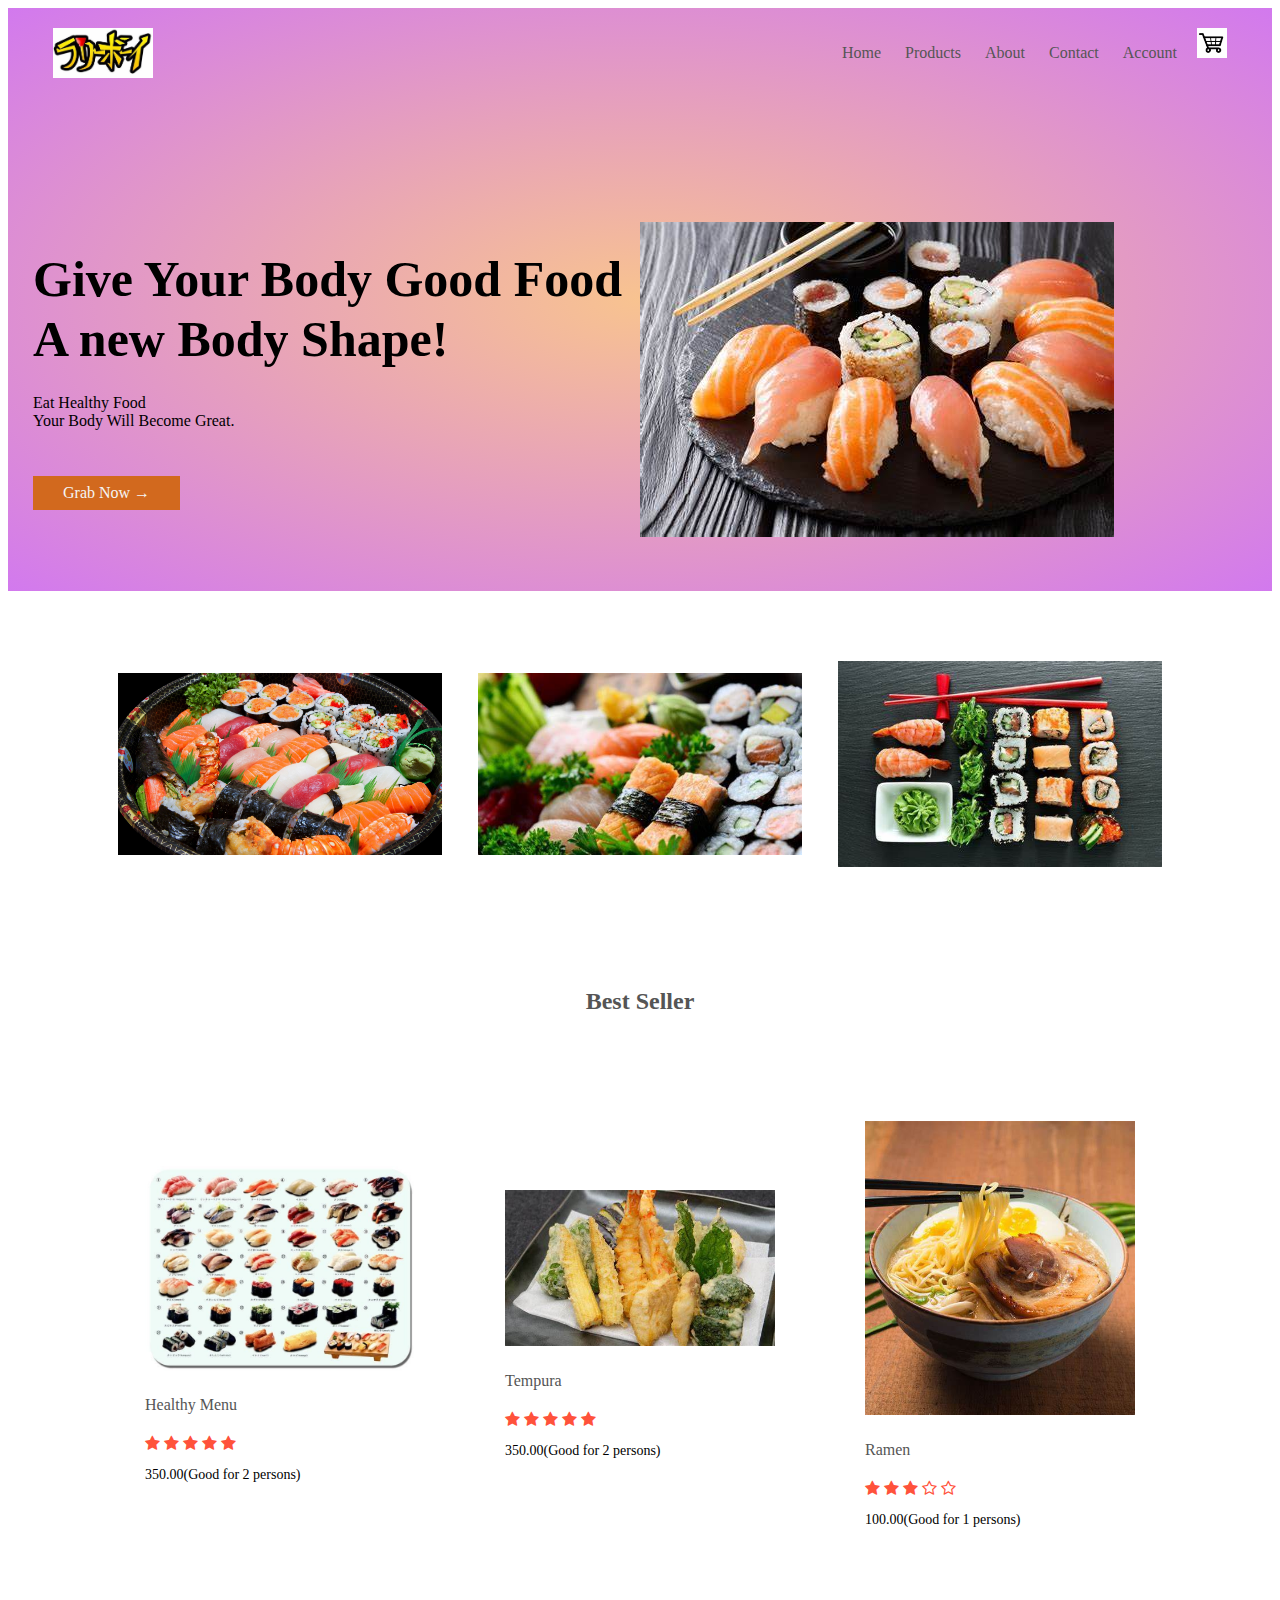
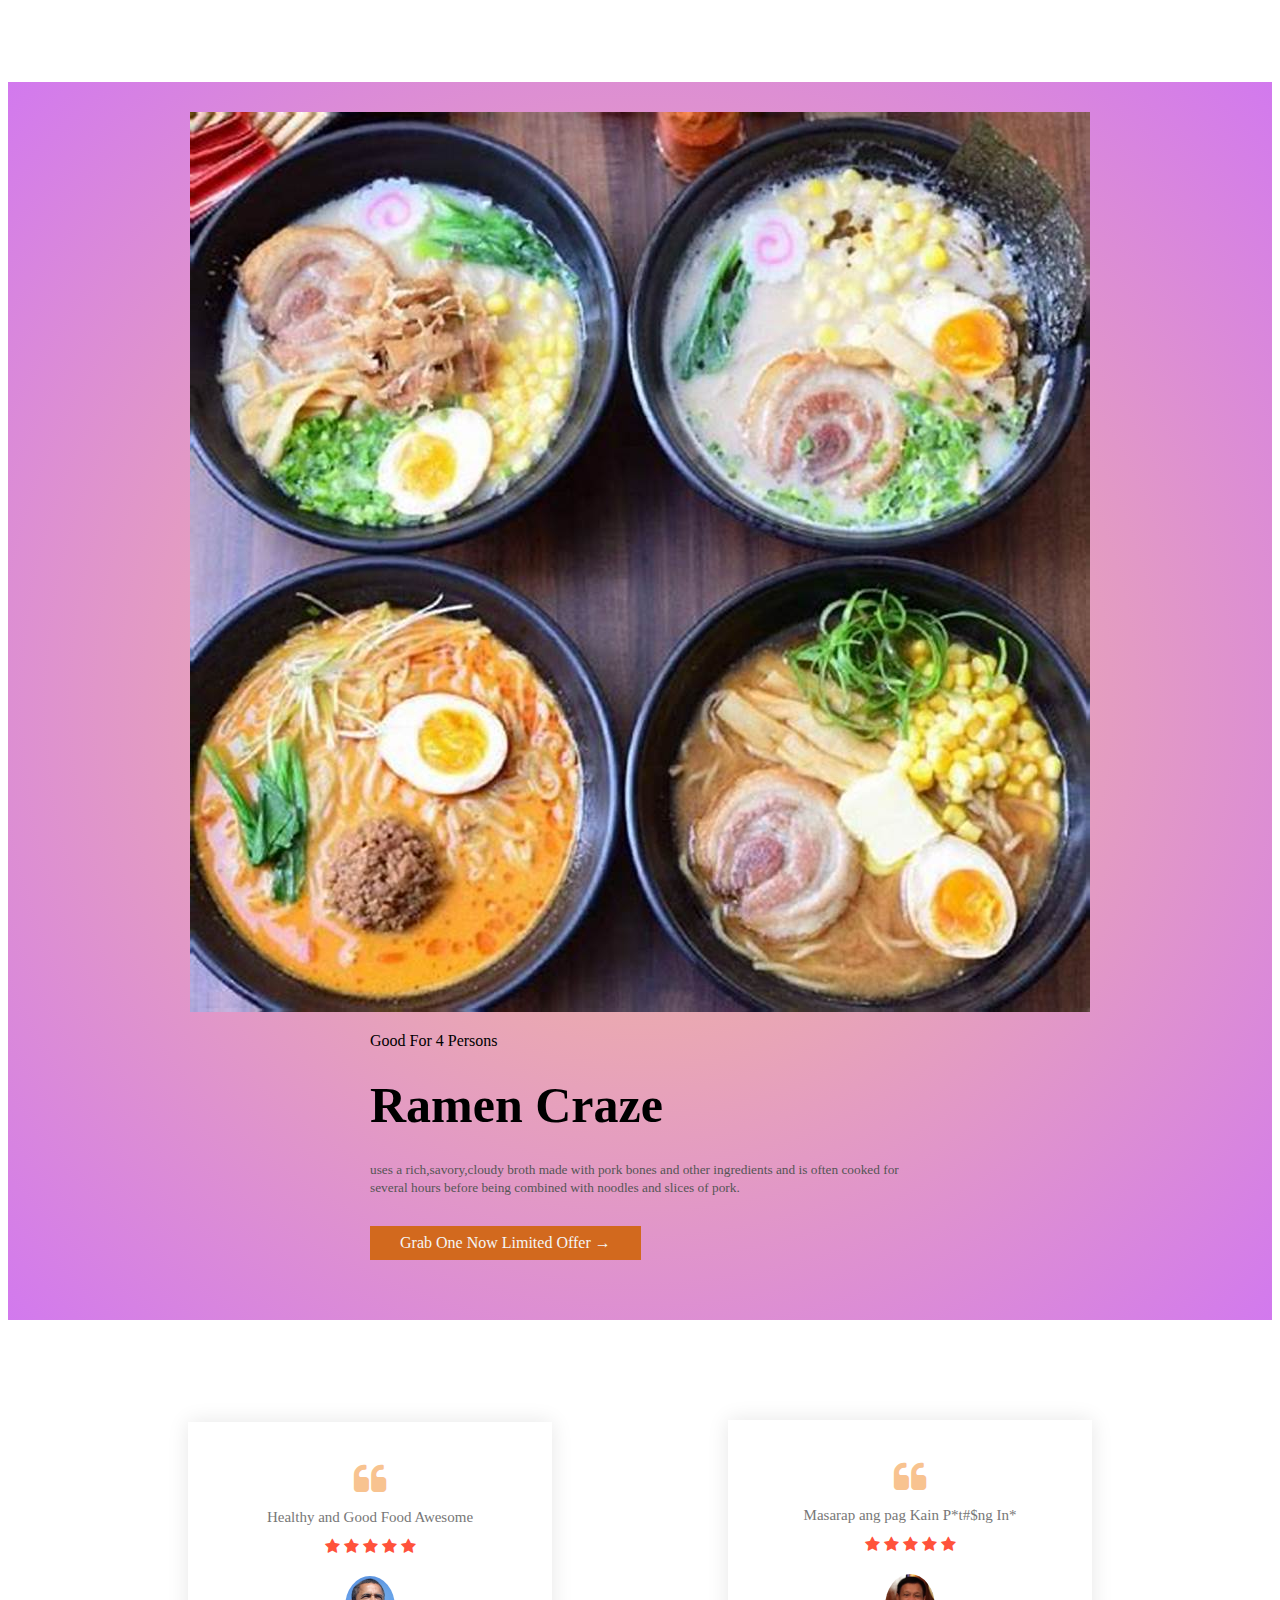
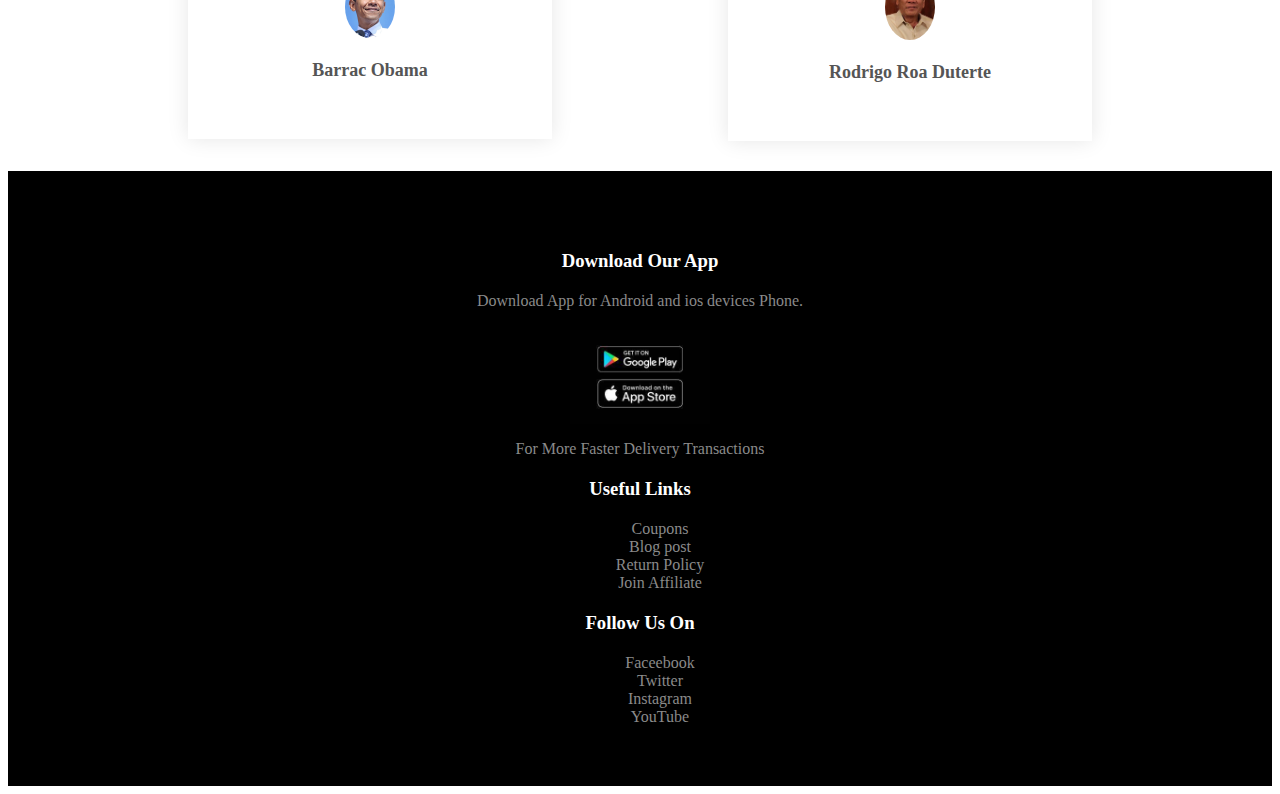
<file: index.html>
<!DOCTYPE html>
<html lang="en">
<head>
	<meta charset="UTF-8">
	<meta name="viewport" content="width=device-width, initial-scale=1.0">
	<title>Japenese Food</title>
	<link rel="stylesheet" href="stylesheet.css">
	<link href="https://fonts.googleapis.com/css2?family=Zen+Antique+Soft&display=swap" rel="stylesheet">
	<link rel="stylesheet" href="https://stackpath.bootstrapcdn.com/font-awesome/4.7.0/css/font-awesome.min.css">
</head>
<body>

	<div class="header">
	<div class="container">
		<div class="navbar">
		<div class="Villy">
			<img src="images/logo.jpg" width="100px">
		</div>
		<nav>
			<ul id="MenuItems">
				<li><a href="index.html">Home</a></li>
				<li><a href="Product.html">Products</a></li>
				<li><a href="Aboutme.html">About</a></li>
				<li><a href="">Contact</a></li>
				<li><a href="">Account</a></li>
			</ul>	
		</nav>
		<a href="Cart.html"><img src="images/Cart.jpg" width="30px" height="30px"></a> 
	</div>
	<div class="row">
		<div class="col-2">
			<h1>Give Your Body Good Food<br>A new Body Shape!</h1>
			<p>Eat Healthy Food<br>Your Body Will Become Great.</p>
			<a href="" class="btn">Grab Now &#8594;</a>
		</div>
		<div class="col-2">
			<img src="images/Sush.jpg">
		</div>
		</div>
	</div>
	</div>

<div class="categories">
	<div class="small-container">
		<div class="row">
		<div class="col-3">
			<img src="images/Sush1.jpg">
		</div>
		<div class="col-3">
			<img src="images/Sush2.jpg">
		</div>
		<div class="col-3">
			<img src="images/Sush3.jpg">
		</div>
	</div>
	</div>		

</div>

	<div class="small-container">
		<h2 class="title"> Best Seller </h2>
		<div class="row">
			<div class="col-4">
			<img src="images/Menu.jpeg">
			<h4>Healthy Menu</h4>
			<div class="rating">
				
				<i class="fa fa-star"></i>
				<i class="fa fa-star"></i>
				<i class="fa fa-star"></i>
				<i class="fa fa-star"></i>
				<i class="fa fa-star"></i>

			</div>
			<p>350.00(Good for 2 persons)</p>
		</div>
		   
		    <div class="col-4">
			<img src="images/Tempura.jpg">
			<h4>Tempura</h4>
			<div class="rating">
				
				<i class="fa fa-star"></i>
				<i class="fa fa-star"></i>
				<i class="fa fa-star"></i>
				<i class="fa fa-star"></i>
				<i class="fa fa-star"></i>
				</div>
				<p>350.00(Good for 2 persons)</p>
	        </div>
	        
	        <div class="col-4">
			<img src="images/Ramen.jpg">
			<h4>Ramen</h4>
			<div class="rating">
				
				<i class="fa fa-star"></i>
				<i class="fa fa-star"></i>
				<i class="fa fa-star"></i>
				<i class="fa fa-star-o"></i>
				<i class="fa fa-star-o"></i>
	</div>
<p>100.00(Good for 1 persons)</p>
</div>

</div>
</div>

<div class="offer">
<div class="small-container">	
<div class="row">
	<div class="col2">
	<img src="images/Bundle.jpg" class="offer-img">
</div>
<div class="col-2">
	<p>Good For 4 Persons</p>
	<h1>Ramen Craze</h1>
	<small> uses a rich,savory,cloudy broth made with pork bones and other ingredients and is often cooked for several hours before being combined with noodles and slices of pork.</small>
	<a href="" class="btn"> Grab One Now Limited Offer &#8594;</a>
</div>
</div>
</div>
</div>

<div class="testimonial">
	<div class="small-container">
		<div class="row">
		<div class="col-3">
		<i class="fa fa-quote-left"></i>
		<p> Healthy and Good Food Awesome</p>
		<div class="rating">
                <i class="fa fa-star"></i>
				<i class="fa fa-star"></i>
				<i class="fa fa-star"></i>
				<i class="fa fa-star"></i>
				<i class="fa fa-star"></i>
          </div>
          <img src="images/Obama.jpg">
          <h3>Barrac Obama</h3>
</div>
<div class="col-3">
		<i class="fa fa-quote-left"></i>
		<p> Masarap ang pag Kain P*t#$ng In* </p>
		<div class="rating">
                <i class="fa fa-star"></i>
				<i class="fa fa-star"></i>
				<i class="fa fa-star"></i>
				<i class="fa fa-star"></i>
				<i class="fa fa-star"></i>
          </div>
          <img src="images/Duterte.jpg">
          <h3>Rodrigo Roa Duterte</h3>
</div>
</div>
</div>
</div>

<div class="footer">
	<div class="container">
		<div class="row">
			<div class="footer-col-1">
				<h3>Download Our App</h3>
				<p> Download App for Android and ios devices Phone.</p>
				<div class="app-logo">
             <img src="images/App.jpg" class="center">
             </div>
		<div class="footer-col-2">
			<p>For More Faster Delivery Transactions</p>
		</div>
	<div class="footer-col-3">
		<h3>Useful Links</h3>
		<ul>
			<li>Coupons</li>
			<li>Blog post</li>
			<li>Return Policy</li>
			<li>Join Affiliate</li>
		</ul>
	</div>
<div class="footer-col-4">
		<h3>Follow Us On</h3>
		<ul>
			<li>Faceebook</li>
			<li>Twitter</li>
			<li>Instagram</li>
			<li>YouTube</li>
		</ul>
	</div>
</div>


</body>
</html>
</file>
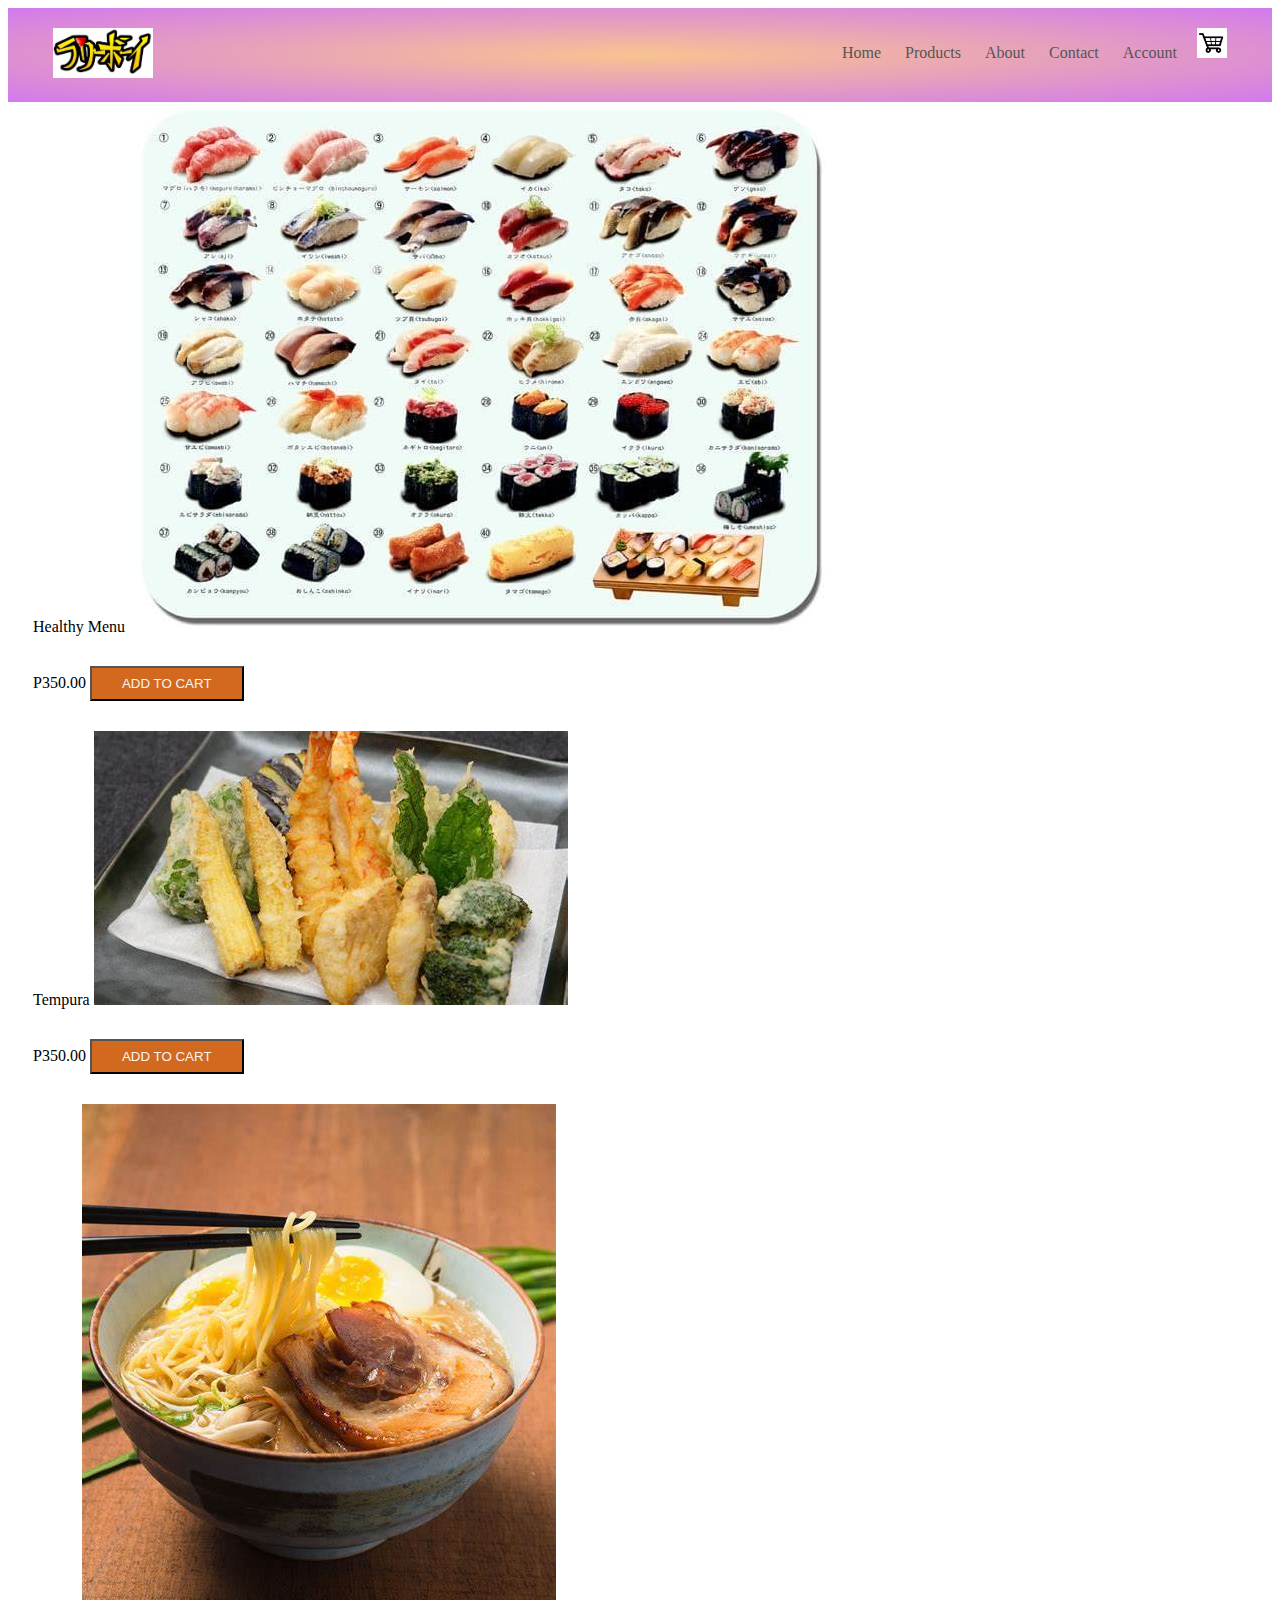
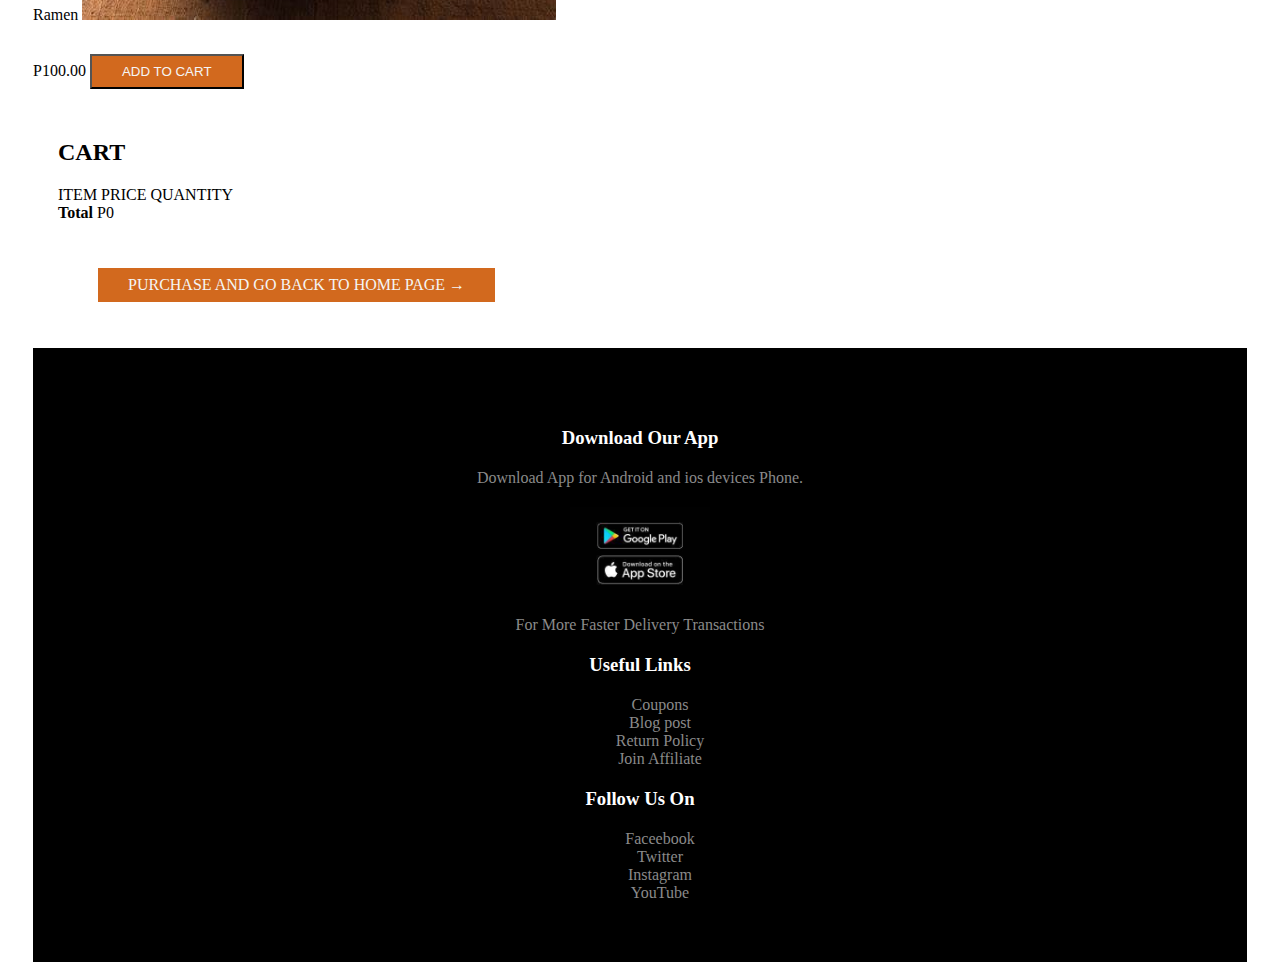
<file: Cart.html>
<!DOCTYPE html>
<html lang="en">
<head>
	<meta charset="UTF-8">
	<meta name="viewport" content="width=device-width, initial-scale=1.0">
	<title>Japenese Food</title>
	<link rel="stylesheet" href="stylesheet.css">
	<link href="https://fonts.googleapis.com/css2?family=Zen+Antique+Soft&display=swap" rel="stylesheet">
	<link rel="stylesheet" href="https://stackpath.bootstrapcdn.com/font-awesome/4.7.0/css/font-awesome.min.css">
    <script src="Cart.js" async></script>
</head>
<body>
        <div class="header">
       
            <div class="container">
                <div class="navbar">
                <div class="luna">
                    <img src="images/logo.jpg" width="100px">
                </div>
                <nav>
                    <ul id="MenuItems">
                        <li><a href="index.html">Home</a></li>
                        <li><a href="Product.html">Products</a></li>
                        <li><a href="Aboutme.html">About</a></li>
                        <li><a href="">Contact</a></li>
                        <li><a href="">Account</a></li>
                    </ul>	
                </nav>
                <img src="images/Cart.jpg" width="30px" height="30px"> 
            </div>
          
            </div>
            </div>
        
        <section class="container content-section">
            <div class="shop-items">
                <div class="shop-item">
                    <span class="shop-item-title">Healthy Menu</span>
                    <img class="shop-item-image" src="images/Menu.jpeg">
                    <div class="shop-item-details">
                        <span class="shop-item-price">P350.00</span>
                        <button class="btn btn-primary shop-item-button"type="button">ADD TO CART</button>
                    </div>
                </div>
                <div class="shop-item">
                    <span class="shop-item-title">Tempura</span>
                    <img class="shop-item-image" src="images/Tempura.jpg">
                    <div class="shop-item-details">
                        <span class="shop-item-price">P350.00</span>
                        <button class="btn btn-primary shop-item-button"type="button">ADD TO CART</button>
                    </div>
                </div>
                
                <div class="shop-item">
                    <span class="shop-item-title">Ramen</span>
                    <img class="shop-item-image" src="images/Ramen.jpg">
                    <div class="shop-item-details">
                        <span class="shop-item-price">P100.00</span>
                        <button class="btn btn-primary shop-item-button"type="button">ADD TO CART</button>
                    </div>
                </div>
              
            </div>
        <section class="container content-section">
            <h2 class="section-header">CART</h2>
            <div class="cart-row">
                <span class="cart-item cart-header cart-column">ITEM</span>
                <span class="cart-price cart-header cart-column">PRICE</span>
                <span class="cart-quantity cart-header cart-column">QUANTITY</span>
            </div>
            <div class="cart-items">
            </div>
            <div class="cart-total">
                <strong class="cart-total-title">Total</strong>
                <span class="cart-total-price">P0</span>
            </div>
            

            <ul id="MenuItems">
                <li><a href="index.html" class="btn btn-primary btn-purchase">PURCHASE AND GO BACK TO HOME PAGE &#8594;</a></li>
                </ul>

        </section>

        <div class="footer">
            <div class="container">
                <div class="row">
                    <div class="footer-col-1">
                        <h3>Download Our App</h3>
                        <p> Download App for Android and ios devices Phone.</p>
                        <div class="app-logo">
                     <img src="images/App.jpg" class="center">
                     </div>
                <div class="footer-col-2">
                    <p>For More Faster Delivery Transactions</p>
                </div>
            <div class="footer-col-3">
                <h3>Useful Links</h3>
                <ul>
                    <li>Coupons</li>
                    <li>Blog post</li>
                    <li>Return Policy</li>
                    <li>Join Affiliate</li>
                </ul>
            </div>
        <div class="footer-col-4">
                <h3>Follow Us On</h3>
                <ul>
                    <li>Faceebook</li>
                    <li>Twitter</li>
                    <li>Instagram</li>
                    <li>YouTube</li>
                </ul>
            </div>
        </div>
        <script>
            var MenuItems = document.getElementById("MenuItems")
    
            MenuItems.style.maxHeight = "0px"
    
            function menutoggle(){
                if(MenuItems.style.maxHeight == "0px")
                {
                     MenuItems.style.maxHeight = "200px"
                }
                else{
                     MenuItems.style.maxHeight = "0px"
                }
            }
        </script>
    </body>
</html>
</file>
<file: stylesheet.css>
list-style-type: none;
 }
 
 *{
   margin: 0;
   padding: 0;
   box-sizing: border-box;
}

 .navbar{
  display: flex;
  algin-items: center;
  padding: 20px;
 
 }

nav{
  flex: 1;
  text-align: right;
}
 

 nav ul li{
   display: inline-block;
   margin-right: 20px;
 }

a{
   text-decoration: none;
   color: #555;
}
 p{
   color: black;
 }
 .container{
   max-width: 1300px;
   margin: auto;
   padding-left: 25px;
   padding-right: 25px;
 }
 .row{
   display: flex;
   align-items: center;
   flex-wrap: wrap;
   justify-content: space-around;
 }
 .col-2{
   flex-basis: 50%;
   min-width: 300px;
 }
 .col-2 img{
   max-width: 100%;
   padding: 50px 0;
 }
 .col-2 h1{
   font-size: 50px;
   line-height: 60px;
   margin: 25px 0;
 }
 .btn{
   display: inline-block;
   background: chocolate;
   color: whitesmoke;
   padding: 8px 30px;
   margin: 30px 0;
   border-radius: 30 px;
   transition: background 0.5s;
 }
 .btn:hover{
   background: #563434;
 }
 .header{
    background: radial-gradient(#F8C390,#D279EE);
 }
 .header .row{
    margin-top: 70px;
 }
 .categories{
   margin: 70px 0;
 }
 .col-3{
   flex-basis: 30%;
   min-width: 250px;
   margin-bottom: 30px;
 }
 .col-3 img{
   width: 100%;
 }
 .small-container{
   max-width: 1080px;
   margin:  auto;
   padding-left: 25px;
   padding-right: 25px;
 }
 .col-4{
   flex-basis: 25%;
   padding: 10px;
   min-width: 200px;
   margin-bottom: 50px;
   transition: transform 0.5s;
 }
 .col-4 img{
   width: 100%;
 }

.title{
  text-align: center;
  margin: 0 auto 80px;
  position: relative;
  line-height: 60px;
  color: #555;
}

.title:after{
  content: '';
  background: #ff523b;
  width: 80px;
  width: 5px;
  border-radius: 5px;
  position: absolute;
  bottom: 0;
  left: 50%;
transform: translateX(-50%);
}

h4{
  color: #555;
  font-weight: normal;
}

.col-4 p{
font-size: 14px;
}

.rating .fa{
  color: #ff523b;
}

.col-4:hover{
  transform: translateY(-5px);
}

.offer{
  background: radial-gradient(#F8C390,#D279EE);
  margin-top: 80px;
  padding: 30px 0;
}

.col-2 .offer-img{
padding: 50px;
}

.col-2 .offer-img{
  padding: 50px;
}

small{
  color: #555;
}

.testimonial{
  padding-top: 100px;
}

.testimonial .col-3{
  text-align: center;
  padding: 40px 20px;
  box-shadow: 0 0 20px 0px rgba(0,0,0,0.1);
  cursor: pointer;
  transition: transform 0.5s;
}

.testimonial .col-3 img{
  width: 50px;
  margin-top: 20px;
  border-radius: 50%;
}

.testimonial .col-3:hover
{
  transform: translateY(-10px);
}

.fa.fa-quote-left{
  font-size: 35px;
  color: #F8C390;
}

.col-3 p{
  font-size: 15px;
  margin: 12px 0;
  color:  #777;
}

.testimonial .col-3 h3{
  font-weight: 600;
  color: #555;
  font-size: 18px;
}


.footer{
  background: #000;
  color: #8a8a8a;
  font-size: 60px 0 20px;
  padding: 60px 0 20px;
}

.footer p{
  color:  #8a8a8a;
}

.footer h3{
  color: #fff;
  margin-bottom: 20px;
  text-align: center;
}

.footer-col-1, .footer-col-2, .footer-col-3, .footer-col-4{
  min-width: 250px;
  margin-bottom: 20px;
  text-align: center;
}

.footer-col-1{
  flex-basis: 30%;
  text-align: center;
}

.footer-col-2{
  flex: 1;
  text-align: center;
}

.footer-col-2 img{
  width: 180px;
  margin-bottom: 20px;
  text-align: center;
}

.footer-col-3, .footer-col-4{
  flex-basis: 12%;
  text-align: center;
}

ul{
  list-style-type: none;
}

.app-logo{
  margin-top: 20px;
}

.app-logo img{
  width: 140px;
}

.footer hr{
  border: none;
  background: #b5b5b5;
  height: 1px;
  margin: 20px 0;
}

.center {
  display: block;
  margin-left: auto;
  margin-right: auto;
  width: 50%;
}



.Product.html {
  background-color: #F8C390;
}
</file>
